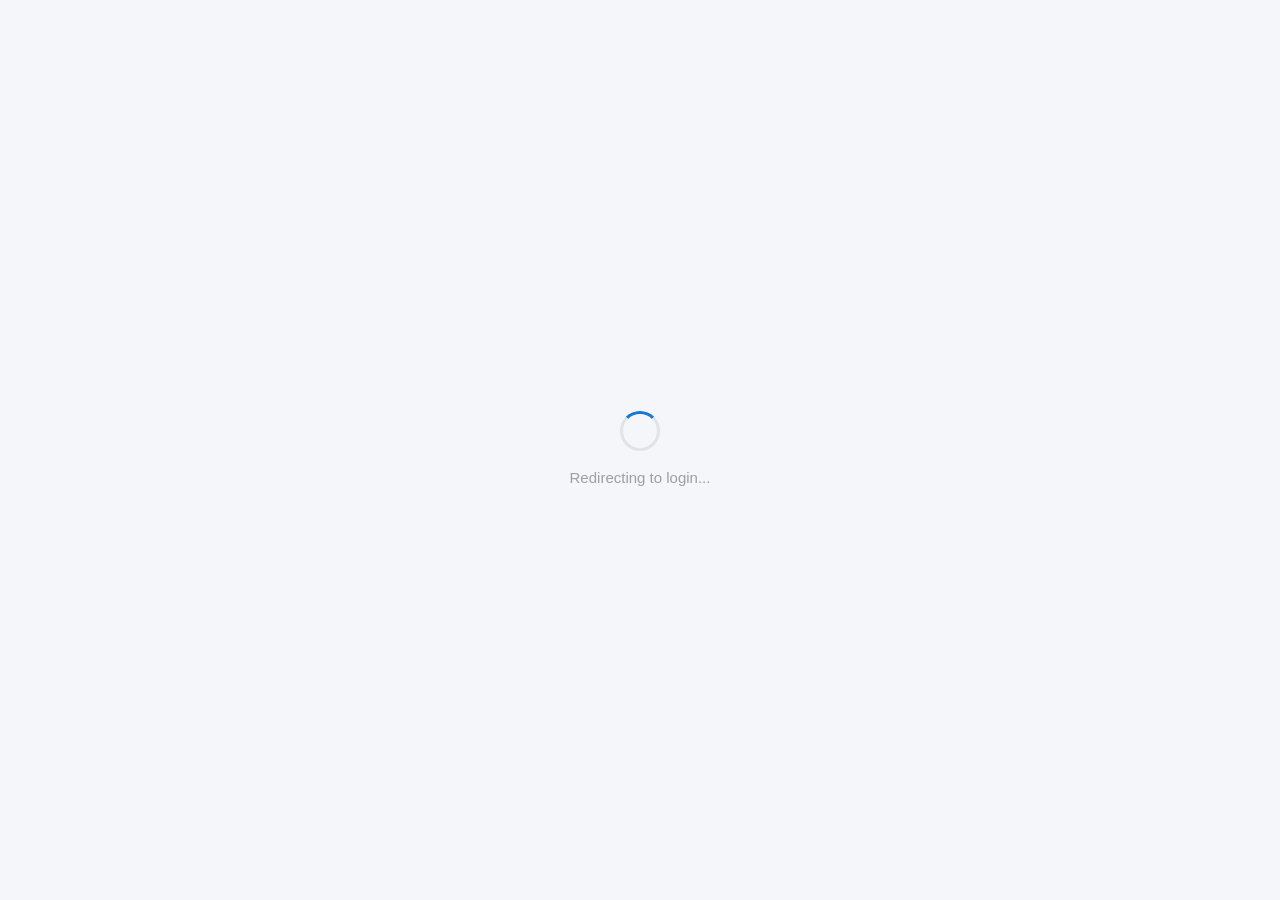
<file: frontend/index.html>
<!DOCTYPE html>
<html lang="en">
<head>
    <meta charset="UTF-8">
    <meta name="viewport" content="width=device-width, initial-scale=1.0">
    <meta name="description" content="LIMS Genomics Dashboard - Pipeline Status and Approvals Management">
    <title>LIMS Genomics Dashboard</title>
    <link rel="stylesheet" href="styles.css">
    <link rel="icon" href="data:image/svg+xml,<svg xmlns='http://www.w3.org/2000/svg' viewBox='0 0 100 100'><text y='.9em' font-size='90'>&#x1F9EC;</text></svg>">
</head>
<body>
    <div class="loading-state" style="min-height: 100vh;">
        <div class="spinner"></div>
        <p class="loading-text">Redirecting to login...</p>
    </div>

    <!-- Scripts -->
    <script src="config.js"></script>
    <script src="shared/ui.js"></script>
    <script src="shared/auth.js"></script>
    <script>
        // Check if logged in -> redirect to samples.html
        // Otherwise -> redirect to Cognito Hosted UI
        document.addEventListener('DOMContentLoaded', () => {
            Auth.init();
        });
    </script>
</body>
</html>
</file>
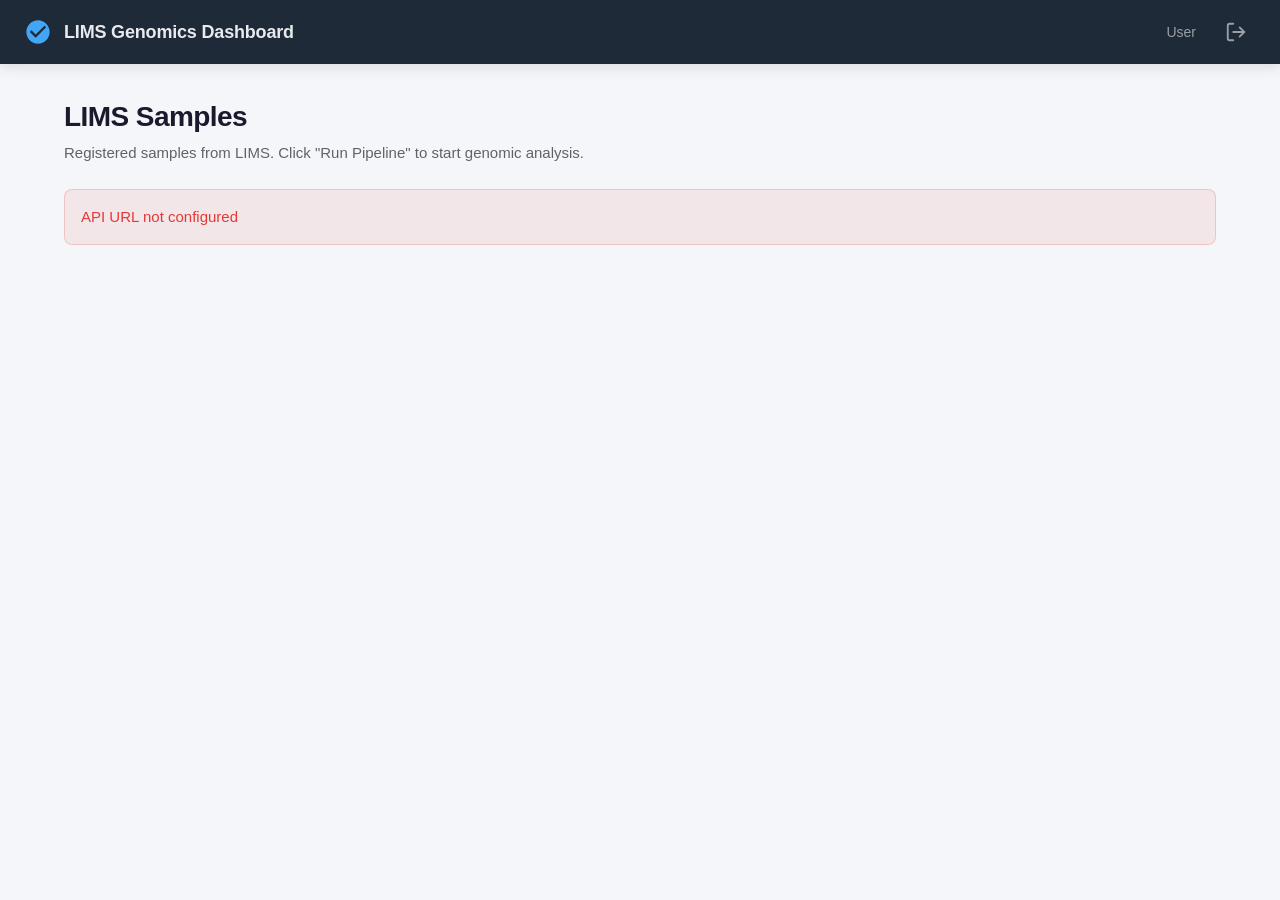
<file: frontend/approvals.html>
<!DOCTYPE html>
<html lang="en">
<head>
    <meta charset="UTF-8">
    <meta name="viewport" content="width=device-width, initial-scale=1.0">
    <meta name="description" content="Pending Approvals - Review and approve genomic analysis results">
    <title>Pending Approvals | LIMS Genomics Dashboard</title>
    <link rel="stylesheet" href="styles.css">
    <link rel="icon" href="data:image/svg+xml,<svg xmlns='http://www.w3.org/2000/svg' viewBox='0 0 100 100'><text y='.9em' font-size='90'>&#x1F9EC;</text></svg>">
</head>
<body>
    <!-- Navigation (rendered by Nav.init()) -->
    <nav class="nav"></nav>

    <!-- Main Content -->
    <main class="main">
        <div class="view active">
            <div class="view-header">
                <h1 class="view-title">Pending Approvals</h1>
                <p class="view-subtitle">Review and approve samples awaiting authorization</p>
            </div>

            <div id="approvals-list">
                <div class="loading-state">
                    <div class="spinner"></div>
                    <p class="loading-text">Loading pending approvals...</p>
                </div>
            </div>
        </div>
    </main>

    <!-- Approval Modal -->
    <div class="modal-backdrop" id="approval-modal">
        <div class="modal">
            <div class="modal-header">
                <h2 class="modal-title" id="modal-title">Approve Sample</h2>
                <button class="modal-close" type="button" aria-label="Close">
                    <svg width="20" height="20" viewBox="0 0 24 24" fill="none" stroke="currentColor" stroke-width="2" stroke-linecap="round" stroke-linejoin="round">
                        <line x1="18" y1="6" x2="6" y2="18"/>
                        <line x1="6" y1="6" x2="18" y2="18"/>
                    </svg>
                </button>
            </div>
            <form id="approval-form">
                <div class="modal-body">
                    <p style="margin-bottom: 16px; color: var(--text-secondary);">
                        Sample ID: <strong id="modal-sample-id" style="color: var(--text-primary); font-family: var(--font-mono);"></strong>
                    </p>
                    <div class="form-group">
                        <label class="form-label" for="approval-reason">Reason (Optional)</label>
                        <textarea
                            class="form-textarea"
                            id="approval-reason"
                            placeholder="Enter reason for approval or rejection..."
                        ></textarea>
                    </div>
                </div>
                <div class="modal-footer">
                    <button type="button" class="btn btn-secondary" data-dismiss="modal">Cancel</button>
                    <button type="submit" class="btn btn-success" id="approval-submit-btn">Approve</button>
                </div>
            </form>
        </div>
    </div>

    <!-- Toast Container -->
    <div class="toast-container" id="toast-container"></div>

    <!-- Scripts -->
    <script src="config.js"></script>
    <script src="shared/ui.js"></script>
    <script src="shared/auth.js"></script>
    <script src="shared/api.js"></script>
    <script src="shared/nav.js"></script>
    <script src="approvals.js"></script>
</body>
</html>
</file>
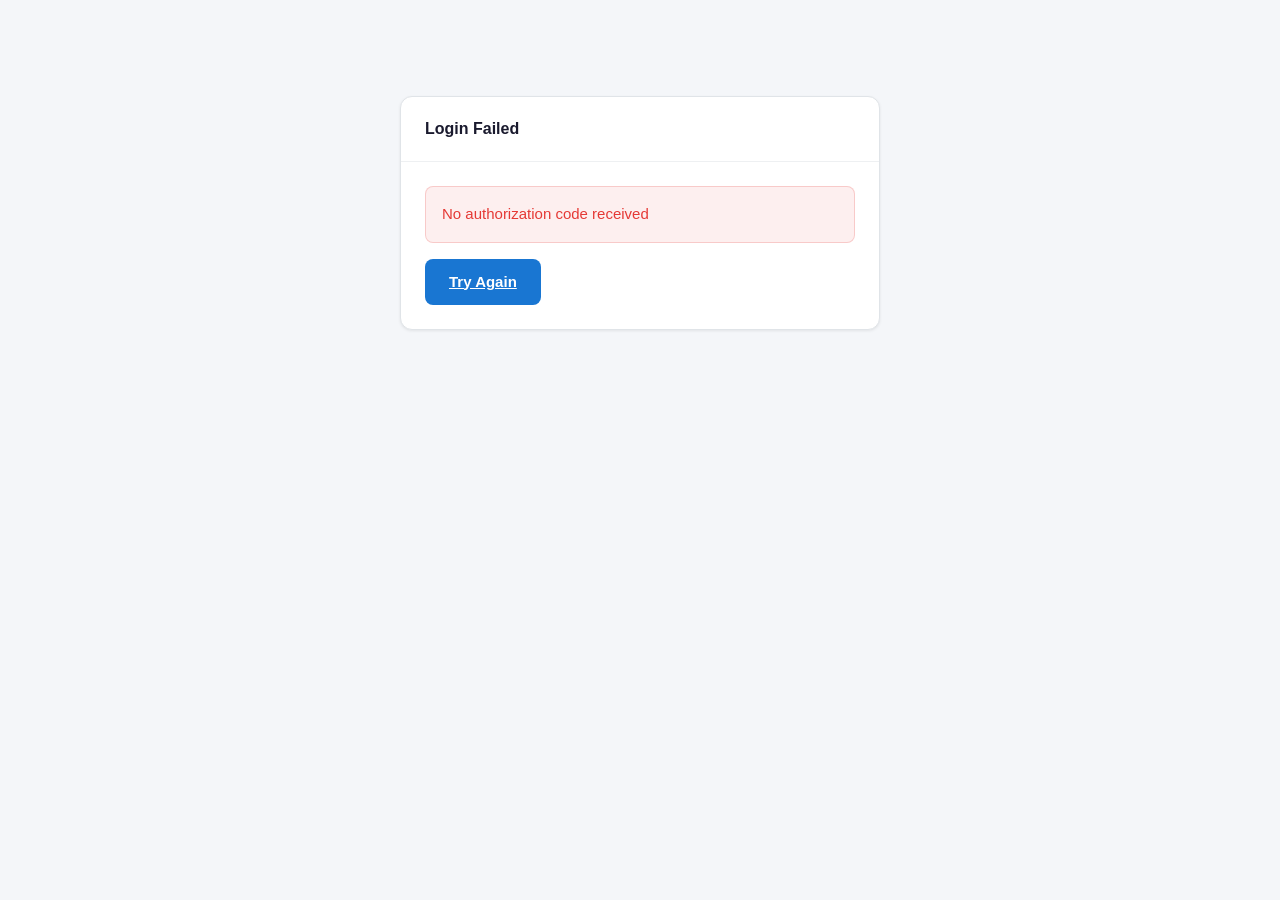
<file: frontend/callback.html>
<!DOCTYPE html>
<html lang="en">
<head>
    <meta charset="UTF-8">
    <meta name="viewport" content="width=device-width, initial-scale=1.0">
    <meta name="description" content="LIMS Genomics Dashboard - Authentication Callback">
    <title>Logging in... | LIMS Genomics Dashboard</title>
    <link rel="stylesheet" href="styles.css">
    <link rel="icon" href="data:image/svg+xml,<svg xmlns='http://www.w3.org/2000/svg' viewBox='0 0 100 100'><text y='.9em' font-size='90'>&#x1F9EC;</text></svg>">
</head>
<body>
    <div class="loading-state" style="min-height: 100vh;" id="loading-state">
        <div class="spinner"></div>
        <p class="loading-text">Completing login...</p>
    </div>

    <div class="main" id="error-state" style="display: none;">
        <div class="card" style="max-width: 480px; margin: 64px auto;">
            <div class="card-header">
                <h2 class="card-title">Login Failed</h2>
            </div>
            <div class="card-body">
                <div class="error-message" id="error-message"></div>
                <div style="margin-top: 16px;">
                    <a href="index.html" class="btn btn-primary">Try Again</a>
                </div>
            </div>
        </div>
    </div>

    <!-- Scripts -->
    <script src="config.js"></script>
    <script src="shared/ui.js"></script>
    <script src="shared/auth.js"></script>
    <script>
        // OAuth2 callback handler
        // Extracts code from URL, exchanges for tokens, redirects to destination
        document.addEventListener('DOMContentLoaded', async () => {
            try {
                // Exchange authorization code for tokens
                const redirectTo = await Auth.handleCallback();

                // Redirect to the intended page (from state param)
                window.location.href = redirectTo;
            } catch (error) {
                console.error('Callback error:', error);

                // Show error state
                document.getElementById('loading-state').style.display = 'none';
                document.getElementById('error-state').style.display = 'block';
                document.getElementById('error-message').textContent = error.message || 'Authentication failed';
            }
        });
    </script>
</body>
</html>
</file>
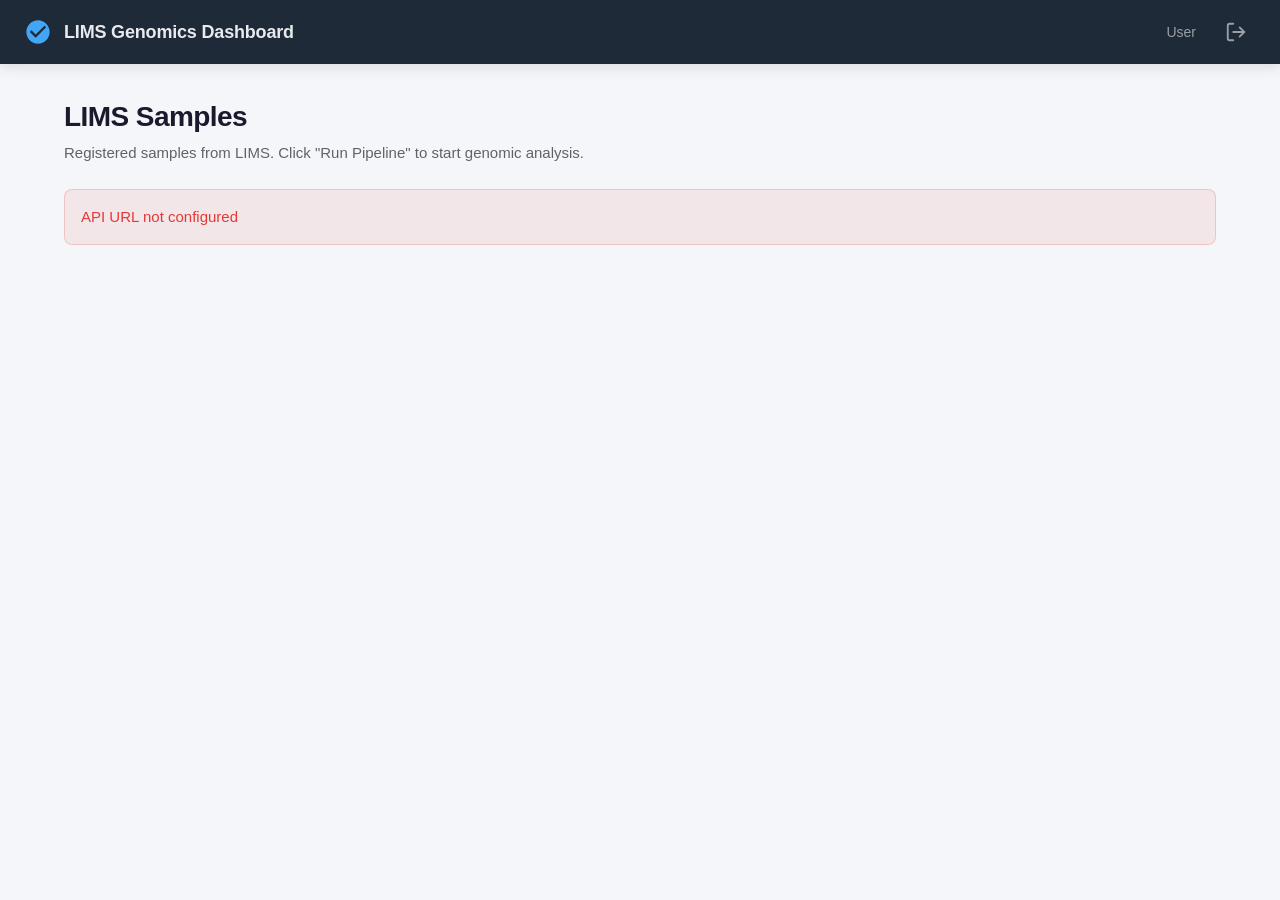
<file: frontend/results.html>
<!DOCTYPE html>
<html lang="en">
<head>
    <meta charset="UTF-8">
    <meta name="viewport" content="width=device-width, initial-scale=1.0">
    <meta name="description" content="Approved Results - View and distribute approved genomic analysis results">
    <title>Approved Results | LIMS Genomics Dashboard</title>
    <link rel="stylesheet" href="styles.css">
    <link rel="icon" href="data:image/svg+xml,<svg xmlns='http://www.w3.org/2000/svg' viewBox='0 0 100 100'><text y='.9em' font-size='90'>&#x1F9EC;</text></svg>">
</head>
<body>
    <!-- Navigation (rendered by Nav.init()) -->
    <nav class="nav"></nav>

    <!-- Main Content -->
    <main class="main">
        <div class="view active">
            <div class="view-header">
                <h1 class="view-title">Approved Results</h1>
                <p class="view-subtitle">View approved analysis results and send download links</p>
            </div>

            <div id="results-list">
                <div class="loading-state">
                    <div class="spinner"></div>
                    <p class="loading-text">Loading approved results...</p>
                </div>
            </div>
        </div>
    </main>

    <!-- Send Email Modal -->
    <div class="modal-backdrop" id="send-email-modal">
        <div class="modal">
            <div class="modal-header">
                <h2 class="modal-title">Send Results Email</h2>
                <button class="modal-close" type="button" aria-label="Close">
                    <svg width="20" height="20" viewBox="0 0 24 24" fill="none" stroke="currentColor" stroke-width="2" stroke-linecap="round" stroke-linejoin="round">
                        <line x1="18" y1="6" x2="6" y2="18"/>
                        <line x1="6" y1="6" x2="18" y2="18"/>
                    </svg>
                </button>
            </div>
            <form id="send-email-form">
                <div class="modal-body">
                    <p style="margin-bottom: 12px; color: var(--text-secondary);">
                        Sample ID: <strong id="modal-sample-id" style="color: var(--text-primary); font-family: var(--font-mono);"></strong>
                    </p>
                    <div class="form-group" style="margin-bottom: 16px;">
                        <label class="form-label">Submitter (auto-included)</label>
                        <input type="text" class="form-input" id="modal-submitter-email" disabled
                               style="background: var(--bg-secondary); color: var(--text-muted);">
                    </div>
                    <div class="form-group">
                        <label class="form-label" for="additional-emails">Additional Recipients (comma-separated)</label>
                        <input type="text" class="form-input" id="additional-emails"
                               placeholder="user1@example.com, user2@example.com">
                    </div>
                    <p style="margin-top: 12px; font-size: 0.8rem; color: var(--text-muted);">
                        Download links will expire in 24 hours.
                    </p>
                </div>
                <div class="modal-footer">
                    <button type="button" class="btn btn-secondary" data-dismiss="modal">Cancel</button>
                    <button type="submit" class="btn btn-primary" id="send-email-btn">Send</button>
                </div>
            </form>
        </div>
    </div>

    <!-- Toast Container -->
    <div class="toast-container" id="toast-container"></div>

    <!-- Scripts -->
    <script src="config.js"></script>
    <script src="shared/ui.js"></script>
    <script src="shared/auth.js"></script>
    <script src="shared/api.js"></script>
    <script src="shared/nav.js"></script>
    <script src="results.js"></script>
</body>
</html>
</file>
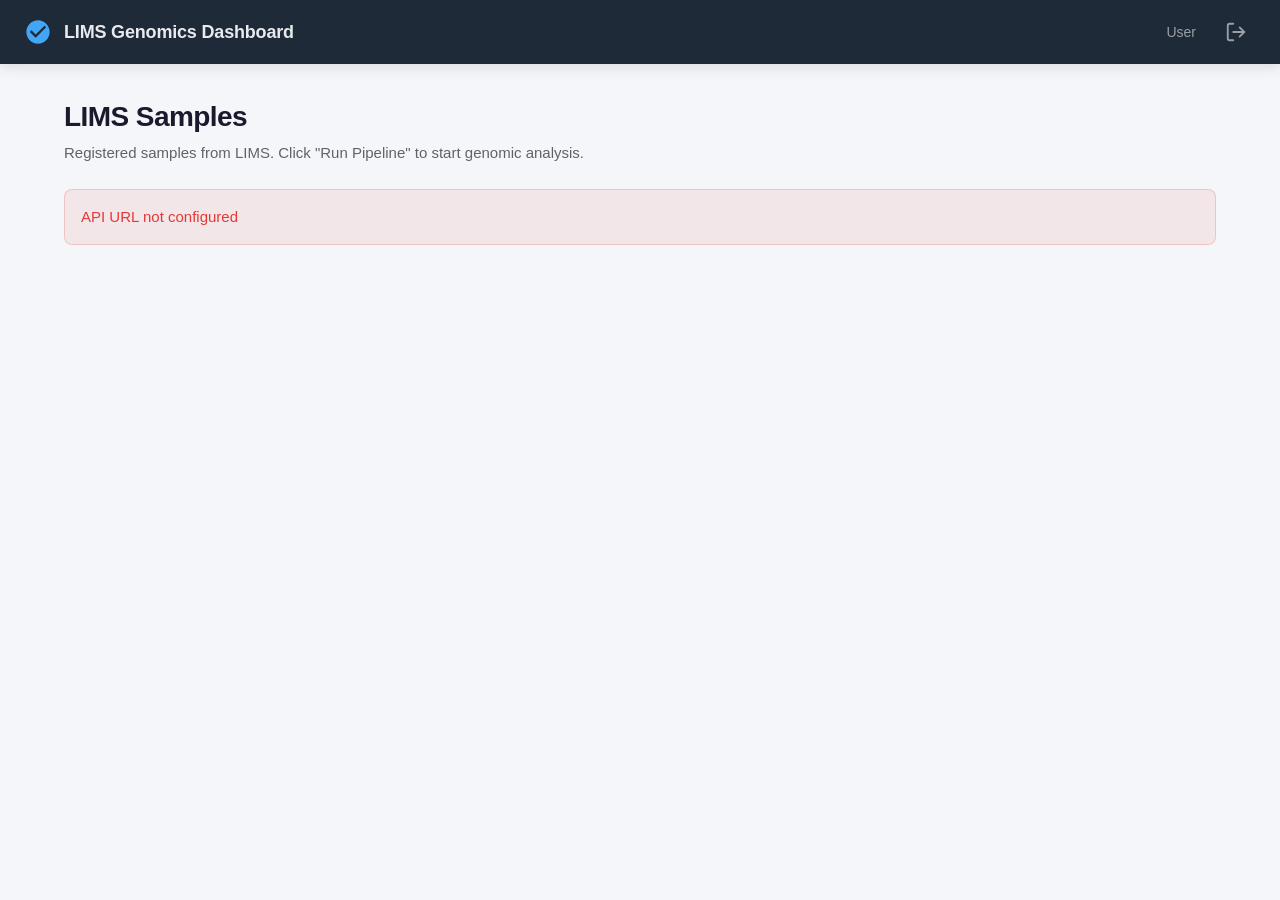
<file: frontend/samples.html>
<!DOCTYPE html>
<html lang="en">
<head>
    <meta charset="UTF-8">
    <meta name="viewport" content="width=device-width, initial-scale=1.0">
    <meta name="description" content="LIMS Samples - View and manage genomic samples">
    <title>LIMS Samples | LIMS Genomics Dashboard</title>
    <link rel="stylesheet" href="styles.css">
    <link rel="icon" href="data:image/svg+xml,<svg xmlns='http://www.w3.org/2000/svg' viewBox='0 0 100 100'><text y='.9em' font-size='90'>&#x1F9EC;</text></svg>">
</head>
<body>
    <!-- Navigation (rendered by Nav.init()) -->
    <nav class="nav"></nav>

    <!-- Main Content -->
    <main class="main">
        <div class="view active">
            <div class="view-header">
                <h1 class="view-title">LIMS Samples</h1>
                <p class="view-subtitle">Registered samples from LIMS. Click "Run Pipeline" to start genomic analysis.</p>
            </div>

            <div id="samples-list">
                <div class="loading-state">
                    <div class="spinner"></div>
                    <p class="loading-text">Loading samples...</p>
                </div>
            </div>
        </div>
    </main>

    <!-- Run Pipeline Modal -->
    <div class="modal-backdrop" id="run-pipeline-modal">
        <div class="modal">
            <div class="modal-header">
                <h2 class="modal-title">Start Pipeline</h2>
                <button class="modal-close" type="button" aria-label="Close">
                    <svg width="20" height="20" viewBox="0 0 24 24" fill="none" stroke="currentColor" stroke-width="2" stroke-linecap="round" stroke-linejoin="round">
                        <line x1="18" y1="6" x2="6" y2="18"/>
                        <line x1="6" y1="6" x2="18" y2="18"/>
                    </svg>
                </button>
            </div>
            <div class="modal-body">
                <p style="margin-bottom: 16px;">
                    Start genomic analysis pipeline for sample:
                </p>
                <p style="margin-bottom: 16px;">
                    <strong id="modal-sample-id" style="font-family: var(--font-mono); font-size: 1.125rem;"></strong>
                </p>
                <p style="color: var(--text-secondary); font-size: 0.875rem;">
                    This will launch GATK and VEP workflows on AWS HealthOmics. Standard compute costs apply.
                </p>
            </div>
            <div class="modal-footer">
                <button type="button" class="btn btn-secondary" data-dismiss="modal">Cancel</button>
                <button type="button" class="btn btn-primary" id="confirm-run-btn">Start Pipeline</button>
            </div>
        </div>
    </div>

    <!-- Toast Container -->
    <div class="toast-container" id="toast-container"></div>

    <!-- Scripts -->
    <script src="config.js"></script>
    <script src="shared/ui.js"></script>
    <script src="shared/auth.js"></script>
    <script src="shared/api.js"></script>
    <script src="shared/nav.js"></script>
    <script src="samples.js"></script>
</body>
</html>
</file>
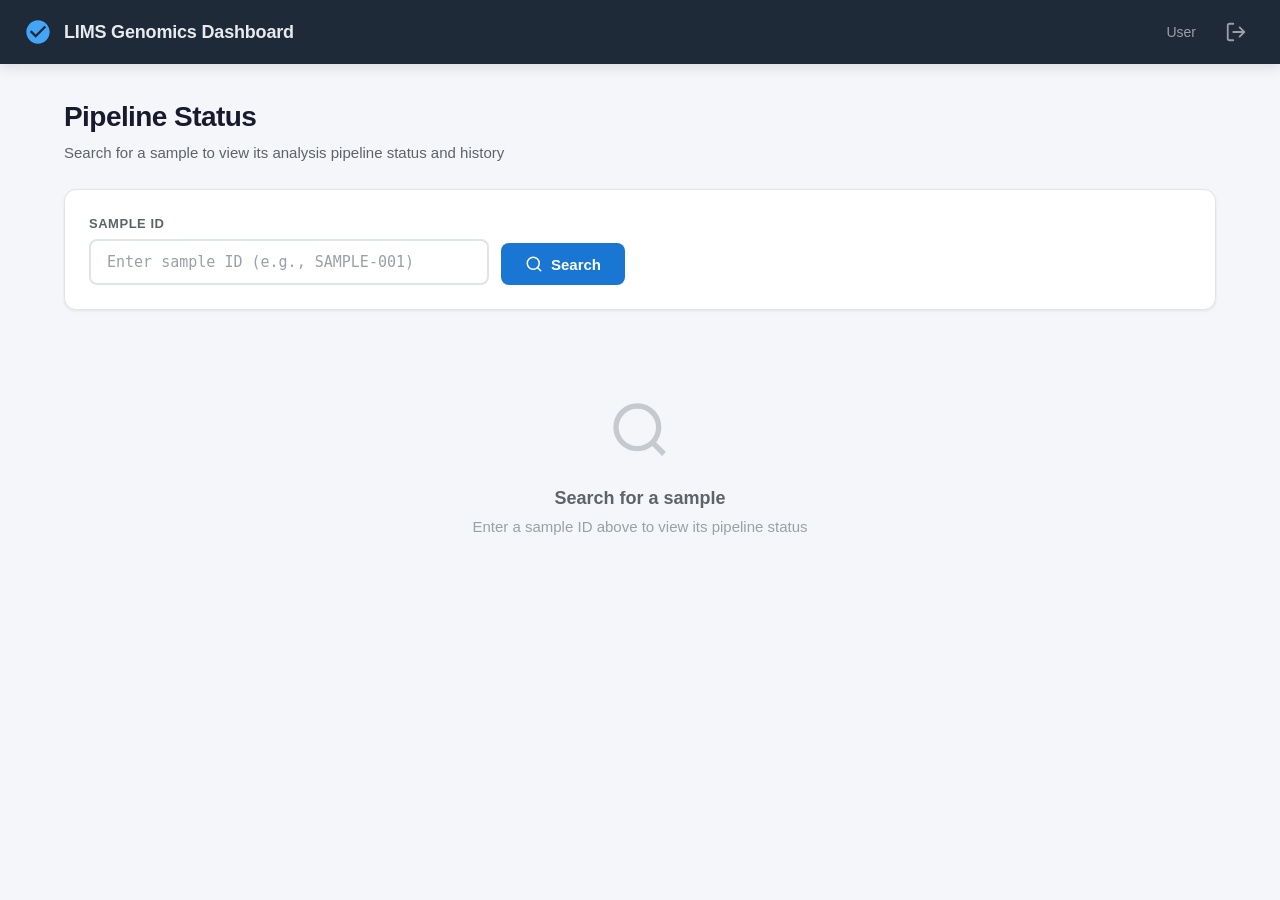
<file: frontend/status.html>
<!DOCTYPE html>
<html lang="en">
<head>
    <meta charset="UTF-8">
    <meta name="viewport" content="width=device-width, initial-scale=1.0">
    <meta name="description" content="Pipeline Status - View genomic analysis pipeline status">
    <title>Pipeline Status | LIMS Genomics Dashboard</title>
    <link rel="stylesheet" href="styles.css">
    <link rel="icon" href="data:image/svg+xml,<svg xmlns='http://www.w3.org/2000/svg' viewBox='0 0 100 100'><text y='.9em' font-size='90'>&#x1F9EC;</text></svg>">
</head>
<body>
    <!-- Navigation (rendered by Nav.init()) -->
    <nav class="nav"></nav>

    <!-- Main Content -->
    <main class="main">
        <div class="view active">
            <div class="view-header">
                <h1 class="view-title">Pipeline Status</h1>
                <p class="view-subtitle">Search for a sample to view its analysis pipeline status and history</p>
            </div>

            <!-- Search Section -->
            <div class="search-section">
                <form class="search-form" id="search-form">
                    <div class="form-group">
                        <label class="form-label" for="sample-id-input">Sample ID</label>
                        <input
                            type="text"
                            class="form-input"
                            id="sample-id-input"
                            placeholder="Enter sample ID (e.g., SAMPLE-001)"
                            autocomplete="off"
                        >
                    </div>
                    <button type="submit" class="btn btn-primary">
                        <svg width="18" height="18" viewBox="0 0 24 24" fill="none" stroke="currentColor" stroke-width="2" stroke-linecap="round" stroke-linejoin="round">
                            <circle cx="11" cy="11" r="8"/>
                            <path d="M21 21l-4.35-4.35"/>
                        </svg>
                        Search
                    </button>
                </form>
            </div>

            <!-- Status Results -->
            <div id="status-results">
                <div class="empty-state">
                    <svg viewBox="0 0 24 24" fill="none" stroke="currentColor" stroke-width="2">
                        <circle cx="11" cy="11" r="8"/>
                        <path d="M21 21l-4.35-4.35"/>
                    </svg>
                    <p class="empty-state-title">Search for a sample</p>
                    <p class="empty-state-text">Enter a sample ID above to view its pipeline status</p>
                </div>
            </div>
        </div>
    </main>

    <!-- Toast Container -->
    <div class="toast-container" id="toast-container"></div>

    <!-- Scripts -->
    <script src="config.js"></script>
    <script src="shared/ui.js"></script>
    <script src="shared/auth.js"></script>
    <script src="shared/api.js"></script>
    <script src="shared/nav.js"></script>
    <script src="status.js"></script>
</body>
</html>
</file>
<file: frontend/styles.css>
/* LIMS Genomics Dashboard - Styles */

:root {
    /* Core palette */
    --primary: #1976d2;
    --primary-dark: #1565c0;
    --primary-light: #42a5f5;
    --success: #4caf50;
    --success-light: #81c784;
    --danger: #e53935;
    --danger-light: #ef5350;
    --warning: #ff9800;
    --warning-light: #ffb74d;
    --info: #2196f3;

    /* Neutrals */
    --nav-bg: #1e2a38;
    --nav-text: #e8eaed;
    --body-bg: #f4f6f9;
    --card-bg: #ffffff;
    --text-primary: #1a1a2e;
    --text-secondary: #5f6368;
    --text-muted: #9aa0a6;
    --border-color: #e0e4e8;
    --divider: #eef0f2;

    /* Shadows */
    --shadow-sm: 0 1px 3px rgba(0, 0, 0, 0.08);
    --shadow-md: 0 4px 12px rgba(0, 0, 0, 0.1);
    --shadow-lg: 0 8px 24px rgba(0, 0, 0, 0.12);

    /* Spacing */
    --radius-sm: 4px;
    --radius-md: 8px;
    --radius-lg: 12px;

    /* Typography */
    --font-family: 'Segoe UI', -apple-system, BlinkMacSystemFont, sans-serif;
    --font-mono: 'SF Mono', 'Consolas', 'Monaco', monospace;
}

*, *::before, *::after {
    box-sizing: border-box;
    margin: 0;
    padding: 0;
}

html {
    font-size: 16px;
    -webkit-font-smoothing: antialiased;
    -moz-osx-font-smoothing: grayscale;
}

body {
    font-family: var(--font-family);
    background: var(--body-bg);
    color: var(--text-primary);
    line-height: 1.5;
    min-height: 100vh;
}

/* Navigation */
.nav {
    background: var(--nav-bg);
    padding: 0 24px;
    display: flex;
    align-items: center;
    height: 64px;
    position: sticky;
    top: 0;
    z-index: 100;
    box-shadow: var(--shadow-md);
}

.nav-brand {
    display: flex;
    align-items: center;
    gap: 12px;
    color: var(--nav-text);
    font-weight: 600;
    font-size: 1.125rem;
    letter-spacing: -0.01em;
    margin-right: 48px;
}

.nav-brand svg {
    width: 28px;
    height: 28px;
    fill: var(--primary-light);
}

.nav-items {
    display: flex;
    gap: 4px;
    flex: 1;
}

.nav-item {
    padding: 10px 20px;
    color: var(--text-muted);
    background: transparent;
    border: none;
    border-radius: var(--radius-md);
    cursor: pointer;
    font-size: 0.9375rem;
    font-weight: 500;
    transition: all 0.2s ease;
    font-family: inherit;
}

.nav-item:hover {
    color: var(--nav-text);
    background: rgba(255, 255, 255, 0.08);
}

.nav-item.active {
    color: var(--nav-text);
    background: rgba(255, 255, 255, 0.12);
}

.nav-actions {
    display: flex;
    align-items: center;
    gap: 8px;
}

.icon-btn {
    width: 40px;
    height: 40px;
    display: flex;
    align-items: center;
    justify-content: center;
    background: transparent;
    border: none;
    border-radius: var(--radius-md);
    cursor: pointer;
    color: var(--text-muted);
    transition: all 0.2s ease;
}

.icon-btn:hover {
    background: rgba(255, 255, 255, 0.08);
    color: var(--nav-text);
}

.icon-btn svg {
    width: 22px;
    height: 22px;
}

/* Main content */
.main {
    max-width: 1200px;
    margin: 0 auto;
    padding: 32px 24px;
}

.view {
    display: none;
    animation: fadeIn 0.3s ease;
}

.view.active {
    display: block;
}

@keyframes fadeIn {
    from { opacity: 0; transform: translateY(8px); }
    to { opacity: 1; transform: translateY(0); }
}

/* View header */
.view-header {
    margin-bottom: 24px;
}

.view-title {
    font-size: 1.75rem;
    font-weight: 600;
    color: var(--text-primary);
    margin-bottom: 4px;
    letter-spacing: -0.02em;
}

.view-subtitle {
    color: var(--text-secondary);
    font-size: 0.9375rem;
}

/* Search section */
.search-section {
    background: var(--card-bg);
    border-radius: var(--radius-lg);
    padding: 24px;
    box-shadow: var(--shadow-sm);
    border: 1px solid var(--border-color);
    margin-bottom: 24px;
}

.search-form {
    display: flex;
    gap: 12px;
    align-items: flex-end;
}

.form-group {
    flex: 1;
    max-width: 400px;
}

.form-label {
    display: block;
    font-size: 0.8125rem;
    font-weight: 600;
    color: var(--text-secondary);
    margin-bottom: 6px;
    text-transform: uppercase;
    letter-spacing: 0.04em;
}

.form-input {
    width: 100%;
    padding: 12px 16px;
    font-size: 0.9375rem;
    font-family: var(--font-mono);
    border: 2px solid var(--border-color);
    border-radius: var(--radius-md);
    background: var(--card-bg);
    color: var(--text-primary);
    transition: all 0.2s ease;
}

.form-input:focus {
    outline: none;
    border-color: var(--primary);
    box-shadow: 0 0 0 3px rgba(25, 118, 210, 0.1);
}

.form-input::placeholder {
    color: var(--text-muted);
}

/* Buttons */
.btn {
    display: inline-flex;
    align-items: center;
    justify-content: center;
    gap: 8px;
    padding: 12px 24px;
    font-size: 0.9375rem;
    font-weight: 600;
    font-family: inherit;
    border: none;
    border-radius: var(--radius-md);
    cursor: pointer;
    transition: all 0.2s ease;
    white-space: nowrap;
}

.btn-primary {
    background: var(--primary);
    color: white;
}

.btn-primary:hover {
    background: var(--primary-dark);
    transform: translateY(-1px);
    box-shadow: var(--shadow-md);
}

.btn-success {
    background: var(--success);
    color: white;
}

.btn-success:hover {
    background: #43a047;
}

.btn-danger {
    background: var(--danger);
    color: white;
}

.btn-danger:hover {
    background: #d32f2f;
}

.btn-secondary {
    background: var(--divider);
    color: var(--text-secondary);
}

.btn-secondary:hover {
    background: var(--border-color);
}

.btn-sm {
    padding: 8px 16px;
    font-size: 0.875rem;
}

.btn:disabled {
    opacity: 0.6;
    cursor: not-allowed;
    transform: none;
}

/* Cards */
.card {
    background: var(--card-bg);
    border-radius: var(--radius-lg);
    box-shadow: var(--shadow-sm);
    border: 1px solid var(--border-color);
    overflow: hidden;
}

.card-header {
    padding: 20px 24px;
    border-bottom: 1px solid var(--divider);
    display: flex;
    align-items: center;
    justify-content: space-between;
}

.card-title {
    font-size: 1rem;
    font-weight: 600;
    color: var(--text-primary);
}

.card-body {
    padding: 24px;
}

/* Status result card */
.result-card {
    background: var(--card-bg);
    border-radius: var(--radius-lg);
    box-shadow: var(--shadow-md);
    border: 1px solid var(--border-color);
    overflow: hidden;
}

.result-header {
    padding: 24px;
    background: linear-gradient(135deg, var(--nav-bg) 0%, #2d3a4a 100%);
    color: white;
}

.result-sample-id {
    font-family: var(--font-mono);
    font-size: 1.25rem;
    font-weight: 600;
    margin-bottom: 4px;
}

.result-meta {
    font-size: 0.875rem;
    color: rgba(255, 255, 255, 0.7);
}

.result-body {
    padding: 24px;
}

/* Status badges */
.badge {
    display: inline-flex;
    align-items: center;
    padding: 4px 12px;
    font-size: 0.75rem;
    font-weight: 600;
    text-transform: uppercase;
    letter-spacing: 0.04em;
    border-radius: 100px;
}

.badge-completed,
.badge-approved {
    background: rgba(76, 175, 80, 0.12);
    color: var(--success);
}

.badge-running {
    background: rgba(33, 150, 243, 0.12);
    color: var(--info);
}

.badge-awaiting_approval {
    background: rgba(255, 152, 0, 0.12);
    color: var(--warning);
}

.badge-failed,
.badge-rejected {
    background: rgba(229, 57, 53, 0.12);
    color: var(--danger);
}

.badge-initialized {
    background: rgba(158, 158, 158, 0.12);
    color: var(--text-muted);
}

.badge-not_started {
    background: rgba(158, 158, 158, 0.08);
    color: var(--text-muted);
    border: 1px dashed rgba(158, 158, 158, 0.3);
}

.badge-gatk_running,
.badge-vep_running {
    background: rgba(33, 150, 243, 0.12);
    color: var(--info);
}

.badge-gatk_completed,
.badge-vep_completed {
    background: rgba(33, 150, 243, 0.08);
    color: #1565c0;
}

.badge-completed_approved {
    background: rgba(76, 175, 80, 0.12);
    color: var(--success);
}

.badge-completed_rejected {
    background: rgba(229, 57, 53, 0.12);
    color: var(--danger);
}

.badge-workflow_failed {
    background: rgba(229, 57, 53, 0.12);
    color: var(--danger);
}

.badge-type {
    background: rgba(103, 58, 183, 0.10);
    color: #5e35b1;
}

/* Timeline */
.timeline {
    position: relative;
    padding-left: 28px;
}

.timeline::before {
    content: '';
    position: absolute;
    left: 8px;
    top: 4px;
    bottom: 4px;
    width: 2px;
    background: var(--border-color);
    border-radius: 2px;
}

.timeline-item {
    position: relative;
    padding: 16px 0;
    border-bottom: 1px solid var(--divider);
}

.timeline-item:last-child {
    border-bottom: none;
}

.timeline-item::before {
    content: '';
    position: absolute;
    left: -24px;
    top: 22px;
    width: 12px;
    height: 12px;
    border-radius: 50%;
    background: var(--border-color);
    border: 2px solid var(--card-bg);
}

.timeline-item.status-completed::before,
.timeline-item.status-approved::before {
    background: var(--success);
}

.timeline-item.status-running::before {
    background: var(--info);
}

.timeline-item.status-awaiting_approval::before {
    background: var(--warning);
}

.timeline-item.status-failed::before,
.timeline-item.status-rejected::before {
    background: var(--danger);
}

.timeline-item.status-initialized::before {
    background: var(--text-muted);
}

.timeline-header {
    display: flex;
    align-items: center;
    gap: 12px;
    margin-bottom: 8px;
}

.timeline-step {
    font-weight: 600;
    color: var(--text-primary);
}

.timeline-time {
    font-size: 0.8125rem;
    color: var(--text-muted);
    font-family: var(--font-mono);
}

.timeline-details {
    font-size: 0.875rem;
    color: var(--text-secondary);
}

.timeline-details code {
    font-family: var(--font-mono);
    font-size: 0.8125rem;
    background: var(--divider);
    padding: 2px 6px;
    border-radius: var(--radius-sm);
}

/* Pending approvals grid */
.approvals-grid {
    display: grid;
    gap: 16px;
}

.approval-card {
    background: var(--card-bg);
    border-radius: var(--radius-lg);
    box-shadow: var(--shadow-sm);
    border: 1px solid var(--border-color);
    padding: 24px;
    display: flex;
    align-items: center;
    gap: 24px;
    transition: all 0.2s ease;
}

.approval-card:hover {
    box-shadow: var(--shadow-md);
    border-color: var(--primary-light);
}

.approval-info {
    flex: 1;
}

.approval-sample-id {
    font-family: var(--font-mono);
    font-size: 1.125rem;
    font-weight: 600;
    color: var(--text-primary);
    margin-bottom: 4px;
}

.approval-meta {
    font-size: 0.875rem;
    color: var(--text-secondary);
}

.approval-meta span {
    display: inline-block;
    margin-right: 16px;
}

.approval-actions {
    display: flex;
    gap: 8px;
}

/* Empty state */
.empty-state {
    text-align: center;
    padding: 64px 24px;
    color: var(--text-muted);
}

.empty-state svg {
    width: 64px;
    height: 64px;
    margin-bottom: 16px;
    opacity: 0.5;
}

.empty-state-title {
    font-size: 1.125rem;
    font-weight: 600;
    color: var(--text-secondary);
    margin-bottom: 4px;
}

.empty-state-text {
    font-size: 0.9375rem;
}

/* Modal */
.modal-backdrop {
    position: fixed;
    inset: 0;
    background: rgba(0, 0, 0, 0.5);
    backdrop-filter: blur(4px);
    display: flex;
    align-items: center;
    justify-content: center;
    z-index: 1000;
    opacity: 0;
    visibility: hidden;
    transition: all 0.2s ease;
}

.modal-backdrop.active {
    opacity: 1;
    visibility: visible;
}

.modal {
    background: var(--card-bg);
    border-radius: var(--radius-lg);
    box-shadow: var(--shadow-lg);
    width: 100%;
    max-width: 480px;
    margin: 24px;
    transform: scale(0.95) translateY(20px);
    transition: all 0.2s ease;
}

.modal-backdrop.active .modal {
    transform: scale(1) translateY(0);
}

.modal-header {
    padding: 24px 24px 0;
    display: flex;
    align-items: center;
    justify-content: space-between;
}

.modal-title {
    font-size: 1.25rem;
    font-weight: 600;
    color: var(--text-primary);
}

.modal-close {
    width: 32px;
    height: 32px;
    display: flex;
    align-items: center;
    justify-content: center;
    background: transparent;
    border: none;
    border-radius: var(--radius-md);
    cursor: pointer;
    color: var(--text-muted);
    transition: all 0.2s ease;
}

.modal-close:hover {
    background: var(--divider);
    color: var(--text-primary);
}

.modal-body {
    padding: 24px;
}

.modal-footer {
    padding: 0 24px 24px;
    display: flex;
    gap: 12px;
    justify-content: flex-end;
}

/* Form elements in modal */
.modal .form-group {
    max-width: none;
    margin-bottom: 16px;
}

.modal .form-group:last-child {
    margin-bottom: 0;
}

.form-textarea {
    width: 100%;
    padding: 12px 16px;
    font-size: 0.9375rem;
    font-family: inherit;
    border: 2px solid var(--border-color);
    border-radius: var(--radius-md);
    background: var(--card-bg);
    color: var(--text-primary);
    resize: vertical;
    min-height: 100px;
    transition: all 0.2s ease;
}

.form-textarea:focus {
    outline: none;
    border-color: var(--primary);
    box-shadow: 0 0 0 3px rgba(25, 118, 210, 0.1);
}

/* Loading spinner */
.spinner {
    width: 40px;
    height: 40px;
    border: 3px solid var(--border-color);
    border-top-color: var(--primary);
    border-radius: 50%;
    animation: spin 0.8s linear infinite;
}

@keyframes spin {
    to { transform: rotate(360deg); }
}

.loading-state {
    display: flex;
    flex-direction: column;
    align-items: center;
    justify-content: center;
    padding: 64px 24px;
    gap: 16px;
}

.loading-text {
    color: var(--text-muted);
    font-size: 0.9375rem;
}

/* Error message */
.error-message {
    background: rgba(229, 57, 53, 0.08);
    border: 1px solid rgba(229, 57, 53, 0.2);
    border-radius: var(--radius-md);
    padding: 16px;
    color: var(--danger);
    font-size: 0.9375rem;
}

/* Toast notifications */
.toast-container {
    position: fixed;
    bottom: 24px;
    right: 24px;
    z-index: 1100;
    display: flex;
    flex-direction: column;
    gap: 8px;
}

.toast {
    background: var(--nav-bg);
    color: white;
    padding: 14px 20px;
    border-radius: var(--radius-md);
    box-shadow: var(--shadow-lg);
    font-size: 0.9375rem;
    animation: slideIn 0.3s ease;
    display: flex;
    align-items: center;
    gap: 12px;
}

.toast.success {
    border-left: 3px solid var(--success);
}

.toast.error {
    border-left: 3px solid var(--danger);
}

@keyframes slideIn {
    from {
        opacity: 0;
        transform: translateX(100%);
    }
    to {
        opacity: 1;
        transform: translateX(0);
    }
}

/* Samples Table */
.samples-table-container {
    overflow-x: auto;
    background: var(--card-bg);
    border-radius: var(--radius-lg);
    box-shadow: var(--shadow-sm);
    border: 1px solid var(--border-color);
}

.samples-table {
    width: 100%;
    border-collapse: collapse;
    font-size: 0.9375rem;
}

.samples-table thead {
    background: var(--body-bg);
    border-bottom: 2px solid var(--border-color);
}

.samples-table th {
    padding: 14px 16px;
    text-align: left;
    font-weight: 600;
    font-size: 0.8125rem;
    text-transform: uppercase;
    letter-spacing: 0.04em;
    color: var(--text-secondary);
    white-space: nowrap;
}

.samples-table td {
    padding: 14px 16px;
    border-bottom: 1px solid var(--border-color);
    color: var(--text-primary);
}

.samples-table tbody tr:last-child td {
    border-bottom: none;
}

.samples-table tbody tr:hover {
    background: rgba(25, 118, 210, 0.03);
}

.samples-table code {
    font-size: 0.875rem;
    font-weight: 600;
}

.desc-cell {
    max-width: 220px;
    overflow: hidden;
    text-overflow: ellipsis;
    white-space: nowrap;
    color: var(--text-secondary);
    font-size: 0.875rem;
}

.text-muted {
    color: var(--text-muted);
}

/* Responsive */
@media (max-width: 768px) {
    .nav {
        padding: 0 16px;
    }

    .nav-brand {
        margin-right: 16px;
        font-size: 1rem;
    }

    .nav-brand span {
        display: none;
    }

    .nav-item {
        padding: 8px 12px;
        font-size: 0.875rem;
    }

    .main {
        padding: 24px 16px;
    }

    .search-form {
        flex-direction: column;
        align-items: stretch;
    }

    .form-group {
        max-width: none;
    }

    .approval-card {
        flex-direction: column;
        align-items: stretch;
    }

    .approval-actions {
        justify-content: flex-end;
    }
}
</file>
